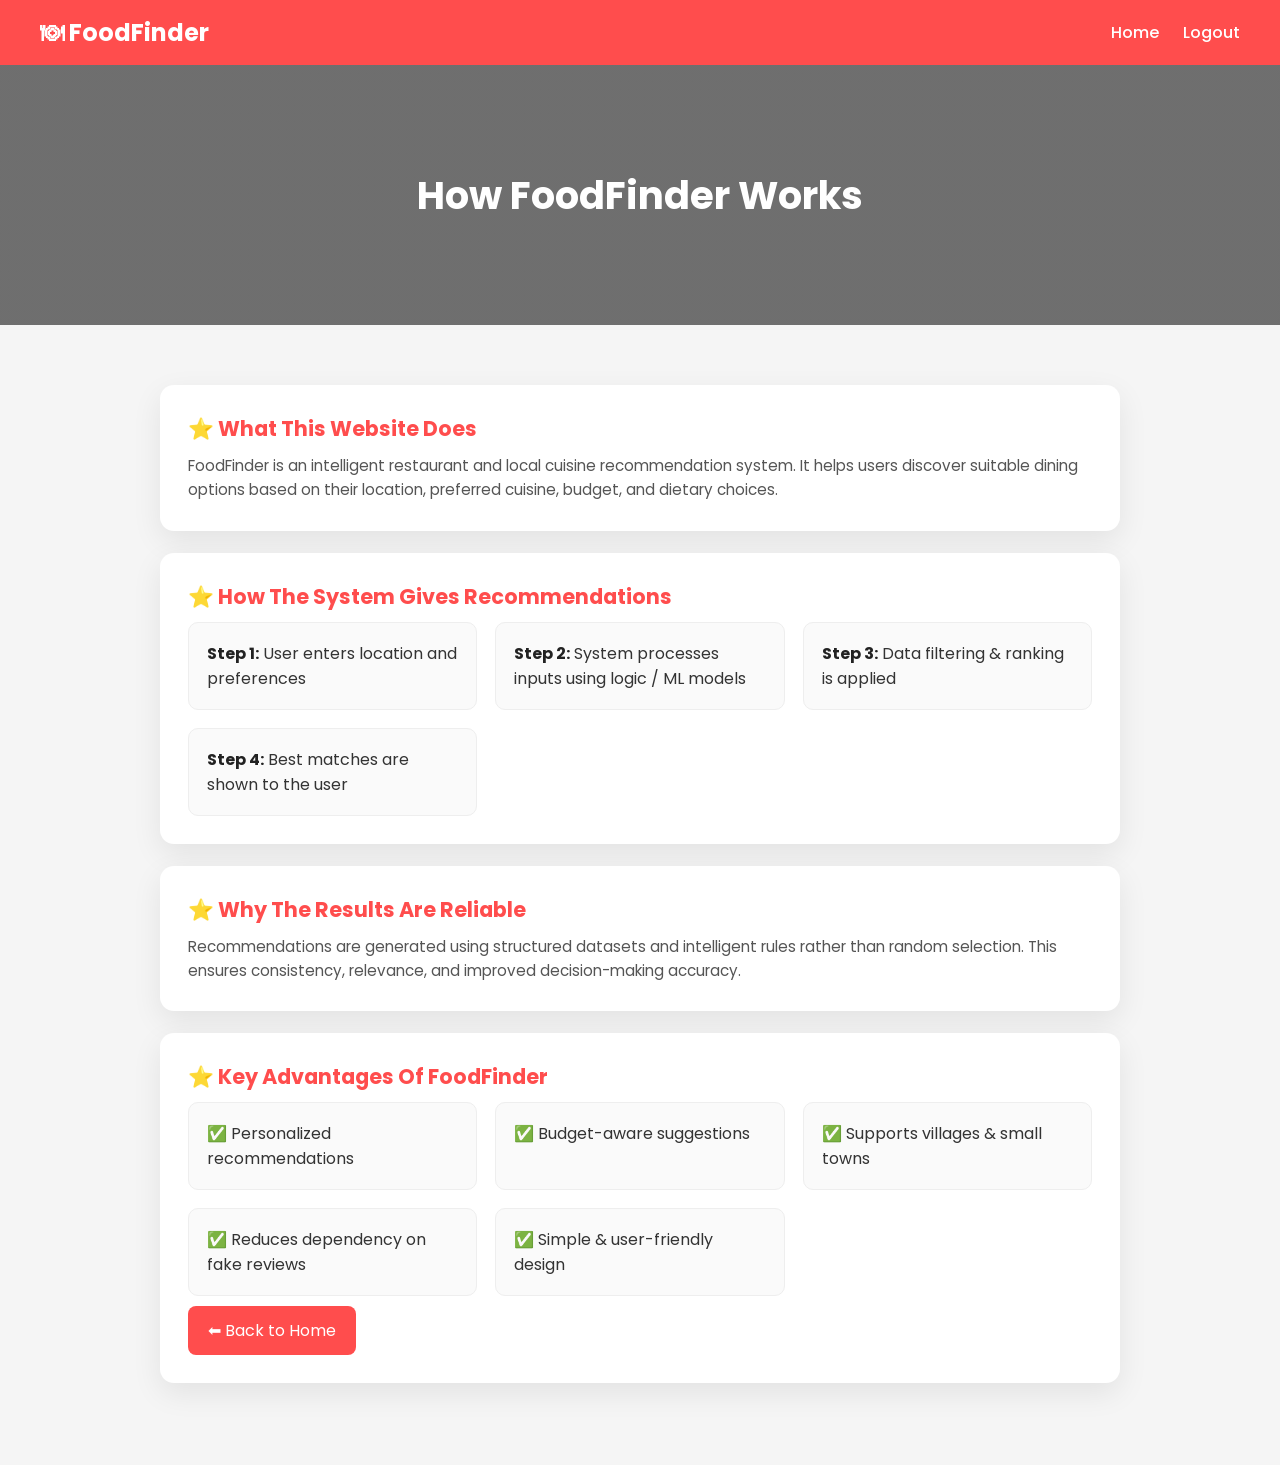
<file: templates/how_it_works.html>
<!DOCTYPE html>
<html lang="en">
<head>
<meta charset="UTF-8">
<title>How It Works | FoodFinder</title>
<meta name="viewport" content="width=device-width, initial-scale=1.0">

<link href="https://fonts.googleapis.com/css2?family=Poppins:wght@300;400;600&display=swap" rel="stylesheet">

<style>
*{
  margin:0;
  padding:0;
  box-sizing:border-box;
  font-family:'Poppins',sans-serif;
}

body{
  background:#f5f5f5;
  color:#333;
}

/* NAVBAR */
nav{
  background:#ff4d4d;
  padding:15px 40px;
  color:white;
  display:flex;
  justify-content:space-between;
  align-items:center;
}

nav a{
  color:white;
  text-decoration:none;
  margin-left:20px;
  font-weight:500;
}

/* HERO HEADER */
.header{
  background:linear-gradient(rgba(0,0,0,0.55), rgba(0,0,0,0.55)),
  url("https://images.unsplash.com/photo-1498654896293-37aacf113fd9") center/cover;
  height:260px;
  display:flex;
  justify-content:center;
  align-items:center;
  color:white;
  text-align:center;
}

.header h1{
  font-size:2.4rem;
}

/* CONTENT */
.container{
  max-width:1000px;
  margin:40px auto;
  padding:20px;
}

.card{
  background:white;
  padding:28px;
  border-radius:14px;
  box-shadow:0 10px 30px rgba(0,0,0,0.08);
  margin-bottom:22px;
}

.card h2{
  color:#ff4d4d;
  margin-bottom:10px;
  font-size:1.3rem;
}

.card p{
  color:#555;
  line-height:1.6;
  font-size:.95rem;
}

/* STEPS */
.steps{
  display:grid;
  grid-template-columns:repeat(auto-fit, minmax(250px, 1fr));
  gap:18px;
  margin-top:10px;
}

.step{
  background:#fafafa;
  padding:18px;
  border-radius:10px;
  border:1px solid #eee;
}

.step b{
  color:#222;
}

/* BUTTON */
.back-btn{
  display:inline-block;
  margin-top:10px;
  padding:12px 20px;
  background:#ff4d4d;
  color:white;
  border-radius:8px;
  text-decoration:none;
}

.back-btn:hover{
  background:#e63b3b;
}
</style>
</head>

<body>

<!-- NAVBAR -->
<nav>
  <h2>🍽 FoodFinder</h2>
  <div>
    <a href="/home">Home</a>
    <a href="/">Logout</a>
  </div>
</nav>

<!-- HEADER -->
<div class="header">
  <h1>How FoodFinder Works</h1>
</div>

<!-- MAIN CONTENT -->
<div class="container">

  <div class="card">
    <h2>⭐ What This Website Does</h2>
    <p>
      FoodFinder is an intelligent restaurant and local cuisine recommendation system.
      It helps users discover suitable dining options based on their location,
      preferred cuisine, budget, and dietary choices.
    </p>
  </div>

  <div class="card">
    <h2>⭐ How The System Gives Recommendations</h2>
    <div class="steps">
      <div class="step">
        <b>Step 1:</b> User enters location and preferences
      </div>
      <div class="step">
        <b>Step 2:</b> System processes inputs using logic / ML models
      </div>
      <div class="step">
        <b>Step 3:</b> Data filtering & ranking is applied
      </div>
      <div class="step">
        <b>Step 4:</b> Best matches are shown to the user
      </div>
    </div>
  </div>

  <div class="card">
    <h2>⭐ Why The Results Are Reliable</h2>
    <p>
      Recommendations are generated using structured datasets and intelligent rules
      rather than random selection. This ensures consistency, relevance,
      and improved decision-making accuracy.
    </p>
  </div>

  <div class="card">
    <h2>⭐ Key Advantages Of FoodFinder</h2>
    <div class="steps">
      <div class="step">✅ Personalized recommendations</div>
      <div class="step">✅ Budget-aware suggestions</div>
      <div class="step">✅ Supports villages & small towns</div>
      <div class="step">✅ Reduces dependency on fake reviews</div>
      <div class="step">✅ Simple & user-friendly design</div>
    </div>

    <a href="/home" class="back-btn">⬅ Back to Home</a>
  </div>

</div>

</body>
</html>
</file>
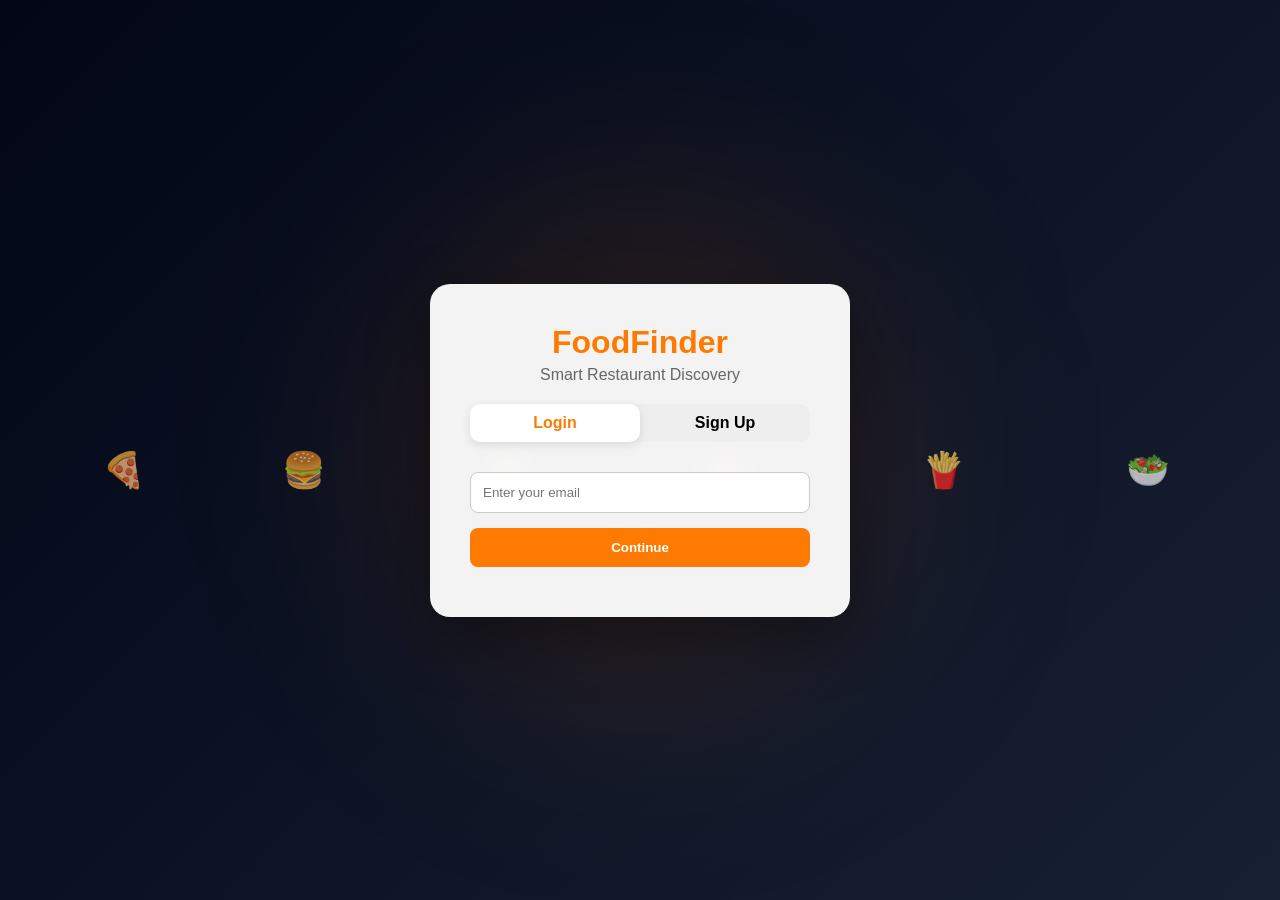
<file: templates/login.html>
<!DOCTYPE html>
<html lang="en">
<head>
<meta charset="UTF-8">
<title>FoodFinder Auth</title>

<style>
*{margin:0;padding:0;box-sizing:border-box;font-family:Arial;}

body{
height:100vh;
display:flex;
justify-content:center;
align-items:center;
background:linear-gradient(-45deg,#020617,#0f172a,#1e293b,#020617);
background-size:400% 400%;
animation:bgMove 15s ease infinite;
overflow:hidden;
}

@keyframes bgMove{
0%{background-position:0% 50%;}
50%{background-position:100% 50%;}
100%{background-position:0% 50%;}
}

.food span{
position:absolute;
font-size:35px;
animation:floatFood 18s linear infinite;
opacity:0.7;
}

.food span:nth-child(1){left:8%;animation-duration:2s;}
.food span:nth-child(2){left:22%;animation-duration:3s;}
.food span:nth-child(3){left:38%;animation-duration:4s;}
.food span:nth-child(4){left:55%;animation-duration:5s;}
.food span:nth-child(5){left:72%;animation-duration:3s;}
.food span:nth-child(6){left:88%;animation-duration:2s;}

@keyframes floatFood{
0%{transform:translateY(100vh) rotate(0deg);opacity:0;}
20%{opacity:0.8;}
100%{transform:translateY(-200px) rotate(360deg);opacity:0;}
}

.glow{
position:absolute;
width:500px;
height:500px;
background:radial-gradient(circle,rgba(255,122,0,0.25),transparent);
border-radius:50%;
filter:blur(120px);
animation:glowMove 8s infinite alternate;
}

@keyframes glowMove{
0%{transform:translate(-200px,-100px);}
100%{transform:translate(200px,150px);}
}

.card{
width:420px;
padding:40px;
background:rgba(255,255,255,0.95);
border-radius:20px;
text-align:center;
box-shadow:0 20px 60px rgba(0,0,0,0.4);
backdrop-filter:blur(10px);
position:relative;
z-index:10;
}

h1{color:#ff7a00;margin-bottom:5px;}
.subtitle{color:#666;margin-bottom:20px;}

.toggle{
display:flex;
background:#eee;
border-radius:10px;
margin-bottom:20px;
}

.toggle div{
flex:1;
padding:10px;
cursor:pointer;
font-weight:bold;
}

.active{
background:white;
color:#ff7a00;
border-radius:10px;
box-shadow:0 3px 10px rgba(0,0,0,0.1);
}

input{
width:100%;
padding:12px;
margin-top:10px;
border-radius:8px;
border:1px solid #ccc;
}

button{
width:100%;
padding:12px;
margin-top:15px;
background:#ff7a00;
border:none;
color:white;
border-radius:8px;
cursor:pointer;
font-weight:bold;
transition:0.3s;
}

button:hover{
background:#e86f00;
transform:translateY(-2px);
box-shadow:0 8px 20px rgba(255,122,0,0.4);
}

.hidden{display:none}

#msg{margin-top:10px;font-weight:bold;}
#timer{margin-top:8px;color:#ff7a00;font-weight:bold;}
#resend{margin-top:8px;color:blue;cursor:pointer;display:none;}
</style>
</head>

<body>

<div class="glow"></div>

<div class="food">
<span>🍕</span>
<span>🍔</span>
<span>🍜</span>
<span>🍩</span>
<span>🍟</span>
<span>🥗</span>
</div>

<div class="card">

<h1>FoodFinder</h1>
<div class="subtitle">Smart Restaurant Discovery</div>

<div class="toggle">
<div id="loginTab" class="active" onclick="switchTab('login')">Login</div>
<div id="signupTab" onclick="switchTab('signup')">Sign Up</div>
</div>

<input type="email" id="email" placeholder="Enter your email">

<div id="otpBox" class="hidden">
<input type="text" id="otp" maxlength="6" placeholder="Enter OTP">
<div id="timer"></div>
<div id="resend" onclick="resendOTP()">Resend OTP</div>
</div>

<button onclick="handleAction()">Continue</button>

<div id="msg"></div>

</div>

<script>

let mode="login"
let otpSent=false
let countdown
let timeLeft=120

function switchTab(tab){
mode=tab
document.getElementById("loginTab").classList.remove("active")
document.getElementById("signupTab").classList.remove("active")
document.getElementById(tab+"Tab").classList.add("active")
otpSent=false
document.getElementById("otpBox").classList.add("hidden")
document.getElementById("msg").innerHTML=""
document.getElementById("timer").innerHTML=""
document.getElementById("resend").style.display="none"
clearInterval(countdown)
}

function startTimer(){
clearInterval(countdown)
timeLeft=120
document.getElementById("timer").innerHTML="⏳ OTP expires in 120s"

countdown=setInterval(()=>{
timeLeft--
document.getElementById("timer").innerHTML="⏳ OTP expires in "+timeLeft+"s"

if(timeLeft<=0){
clearInterval(countdown)
document.getElementById("timer").innerHTML="❌ OTP expired"
document.getElementById("resend").style.display="block"
}
},1000)
}

function handleAction(){

let email=document.getElementById("email").value
let otp=document.getElementById("otp").value

if(email.length<5){
alert("Enter valid email")
return
}

if(!otpSent){

otpSent = true   // ✅ FIXED (prevent overwrite)

fetch("/get_otp",{
method:"POST",
headers:{
"Content-Type":"application/json"
},
body:JSON.stringify({email:email})
})
.then(res=>res.json())
.then(data=>{

document.getElementById("otpBox").classList.remove("hidden")
document.getElementById("msg").innerHTML="OTP sent to your email"
startTimer()

})

}

else{

if(otp.length!==6){
alert("Enter valid 6 digit OTP")
return
}

fetch("/verify_otp",{
method:"POST",
headers:{
"Content-Type":"application/json"
},
body:JSON.stringify({otp:otp})
})
.then(res=>res.json())
.then(data=>{

if(data.status==="success"){

fetch("/profile_check")
.then(res=>res.json())
.then(result=>{

if(result.status==="new"){
window.location="/user_details"
}else{
window.location="/home"
}

})

}
else{
document.getElementById("msg").innerHTML="Invalid or expired OTP"
}

})

}

}

function resendOTP(){
document.getElementById("resend").style.display="none"
otpSent=false
handleAction()
}

</script>

</body>
</html>
</file>
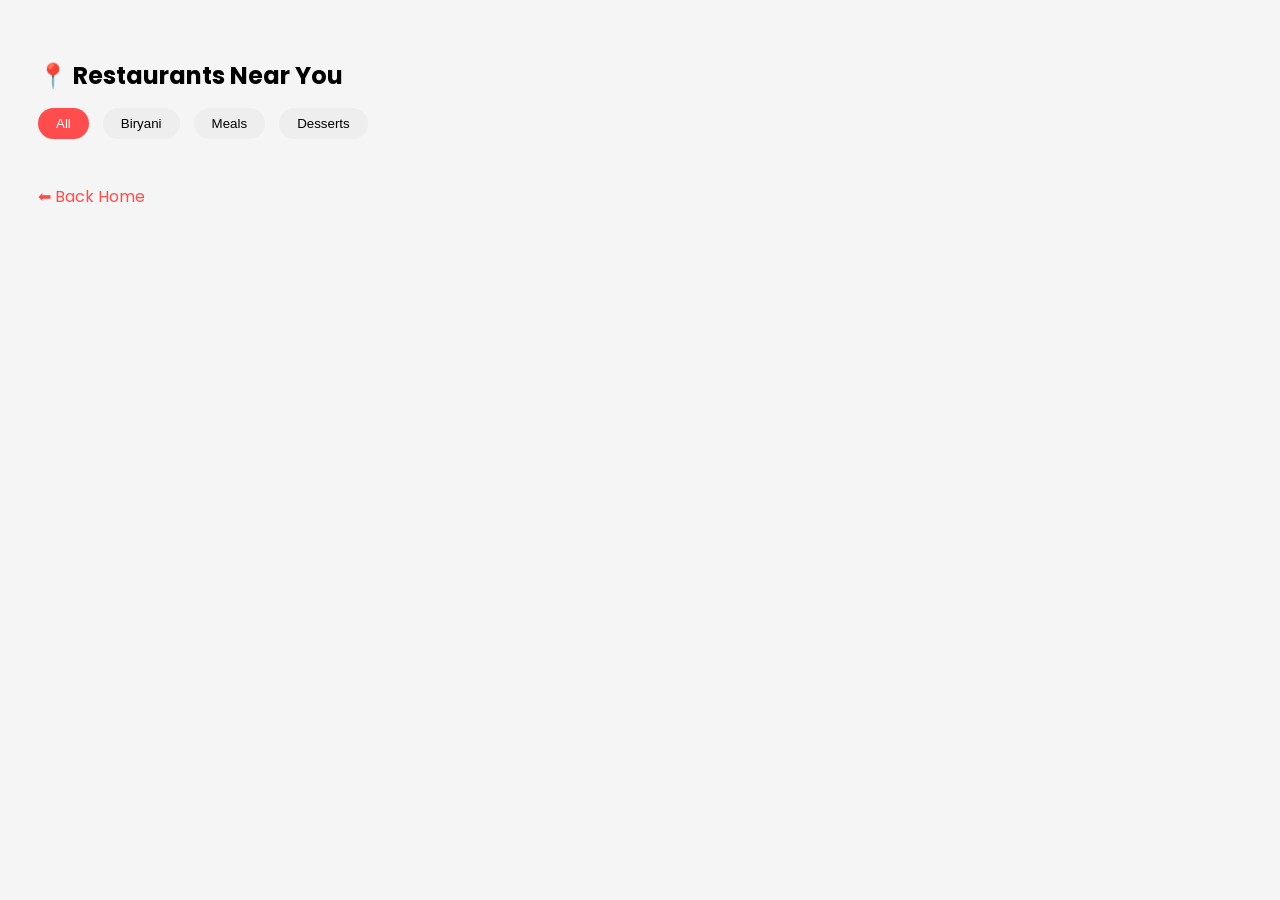
<file: templates/nearby.html>
<!DOCTYPE html>
<html lang="en">
<head>
<meta charset="UTF-8">
<title>Nearby Restaurants</title>
<meta name="viewport" content="width=device-width, initial-scale=1.0">

<link href="https://fonts.googleapis.com/css2?family=Poppins:wght@300;400;600&display=swap" rel="stylesheet">

<style>
body{
    font-family:Poppins;
    background:#f5f5f5;
    padding:30px;
}

h2{
    margin-bottom:15px;
}

/* ✅ FILTER BUTTONS */
.filters{
    margin-bottom:20px;
}

.filters button{
    border:none;
    padding:8px 18px;
    margin-right:10px;
    border-radius:20px;
    cursor:pointer;
    background:#eee;
    transition:.2s;
}

.filters button.active{
    background:#ff4d4d;
    color:white;
}

/* ✅ GRID */
.grid{
    display:grid;
    grid-template-columns:repeat(auto-fit,minmax(260px,1fr));
    gap:20px;
}

/* ✅ CARD */
.card{
    background:white;
    border-radius:12px;
    overflow:hidden;
    box-shadow:0 10px 25px rgba(0,0,0,0.08);
    transition:.3s;
}

.card img{
    width:100%;
    height:170px;
    object-fit:cover;
}

.card-body{
    padding:15px;
}

.meta{
    font-size:.9rem;
    color:#777;
    display:flex;
    justify-content:space-between;
    margin-top:8px;
}

.rating{
    background:#28a745;
    color:white;
    padding:4px 10px;
    border-radius:8px;
    font-size:.8rem;
}

.back{
    display:inline-block;
    margin-top:25px;
    text-decoration:none;
    color:#ff4d4d;
}
</style>
</head>

<body>

<h2>📍 Restaurants Near You</h2>

<!-- ✅ FILTERS -->
<div class="filters">
    <button class="active" onclick="filter('All', this)">All</button>
    <button onclick="filter('Biryani', this)">Biryani</button>
    <button onclick="filter('Meals', this)">Meals</button>
    <button onclick="filter('Desserts', this)">Desserts</button>
</div>

<!-- ✅ CONTAINER -->
<div id="restaurantsContainer" class="grid"></div>

<a class="back" href="/home">⬅ Back Home</a>

<script>
let allRestaurants = [];

/* ✅ GET LOCATION + FETCH */
navigator.geolocation.getCurrentPosition((position)=>{

    fetch("/nearby", {
        method:"POST",
        headers:{
            "Content-Type":"application/json"
        },
        body: JSON.stringify({
            latitude: position.coords.latitude,
            longitude: position.coords.longitude
        })
    })
    .then(res => res.json())
    .then(data => {
        allRestaurants = data;
        render(data);
    });

});

/* ✅ RENDER CARDS */
function render(list){

    const container = document.getElementById("restaurantsContainer");
    container.innerHTML = "";

    list.forEach(r => {

        container.innerHTML += `
            <div class="card">
                <img src="/static/images/${r.image}">
                <div class="card-body">
                    <h4>${r.name}</h4>
                    <div class="meta">
                        <span class="rating">⭐ ${r.rating}</span>
                        <span>📍 ${r.distance} km</span>
                    </div>
                </div>
            </div>
        `;
    });

}

/* ✅ FILTER LOGIC */
function filter(category, btn){

    document.querySelectorAll(".filters button")
        .forEach(b => b.classList.remove("active"));

    btn.classList.add("active");

    if(category === "All"){
        render(allRestaurants);
        return;
    }

    const filtered = allRestaurants.filter(r => r.category === category);
    render(filtered);
}
</script>

</body>
</html>
</file>
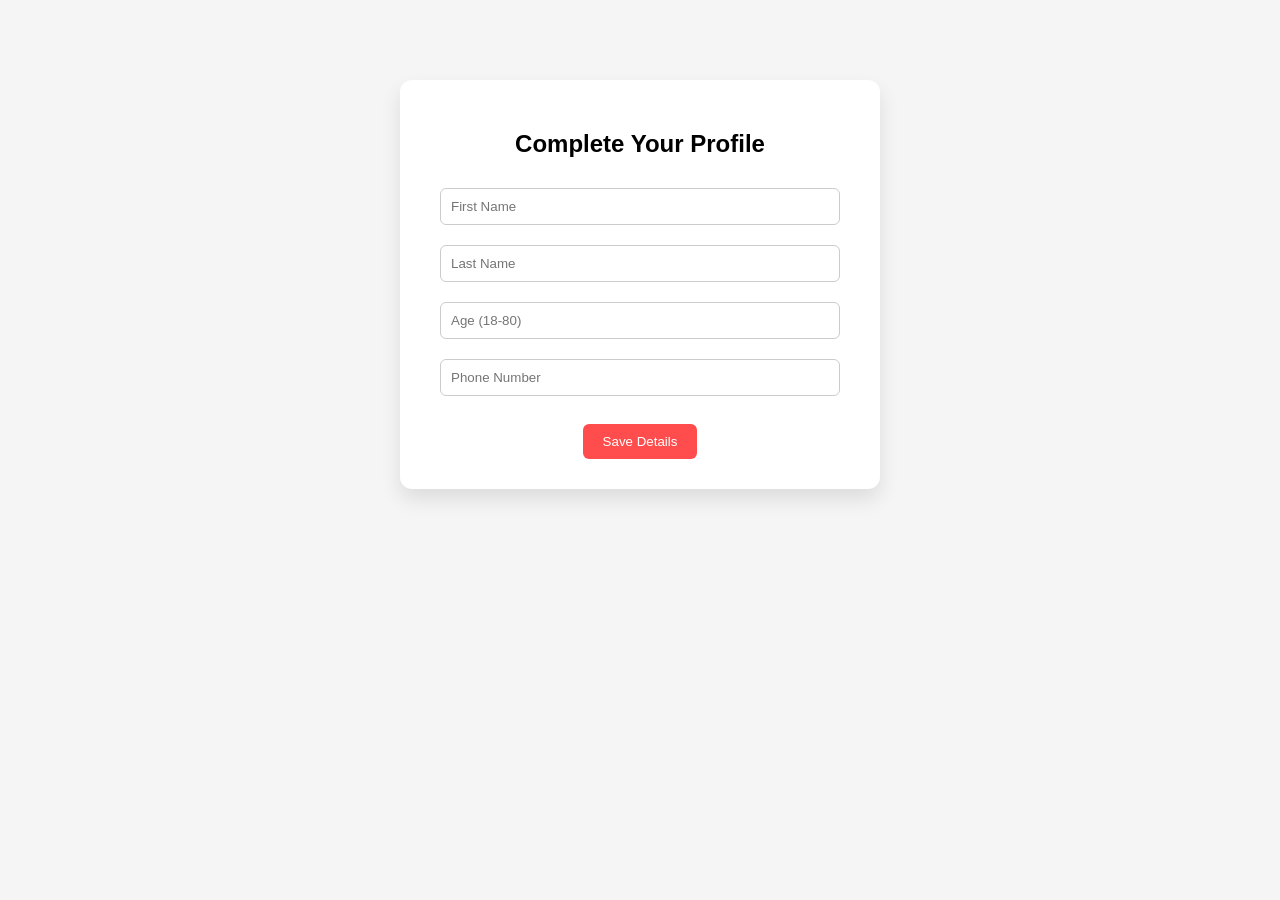
<file: templates/user_details.html>
<!DOCTYPE html>
<html>
<head>
<title>User Details</title>

<style>

body{
font-family:Arial;
background:#f5f5f5;
}

.container{
width:420px;
margin:80px auto;
background:white;
padding:30px;
border-radius:12px;
box-shadow:0 10px 20px rgba(0,0,0,0.1);
text-align:center;
}

input{
width:90%;
padding:10px;
margin:10px 0;
border-radius:6px;
border:1px solid #ccc;
}

button{
padding:10px 20px;
background:#ff4d4d;
color:white;
border:none;
border-radius:6px;
cursor:pointer;
}

button:hover{
background:#e63e3e;
}

</style>

</head>

<body>

<div class="container">

<h2>Complete Your Profile</h2>

<form action="/save_details" method="POST">

<input type="text" name="first_name" placeholder="First Name" required>

<input type="text" name="last_name" placeholder="Last Name" required>

<input type="number" name="age" min="18" max="80" placeholder="Age (18-80)" required>

<input type="tel" name="phone" pattern="[0-9]{10}" placeholder="Phone Number" required>

<br><br>

<button type="submit">Save Details</button>

</form>

</div>

</body>
</html>
</file>
